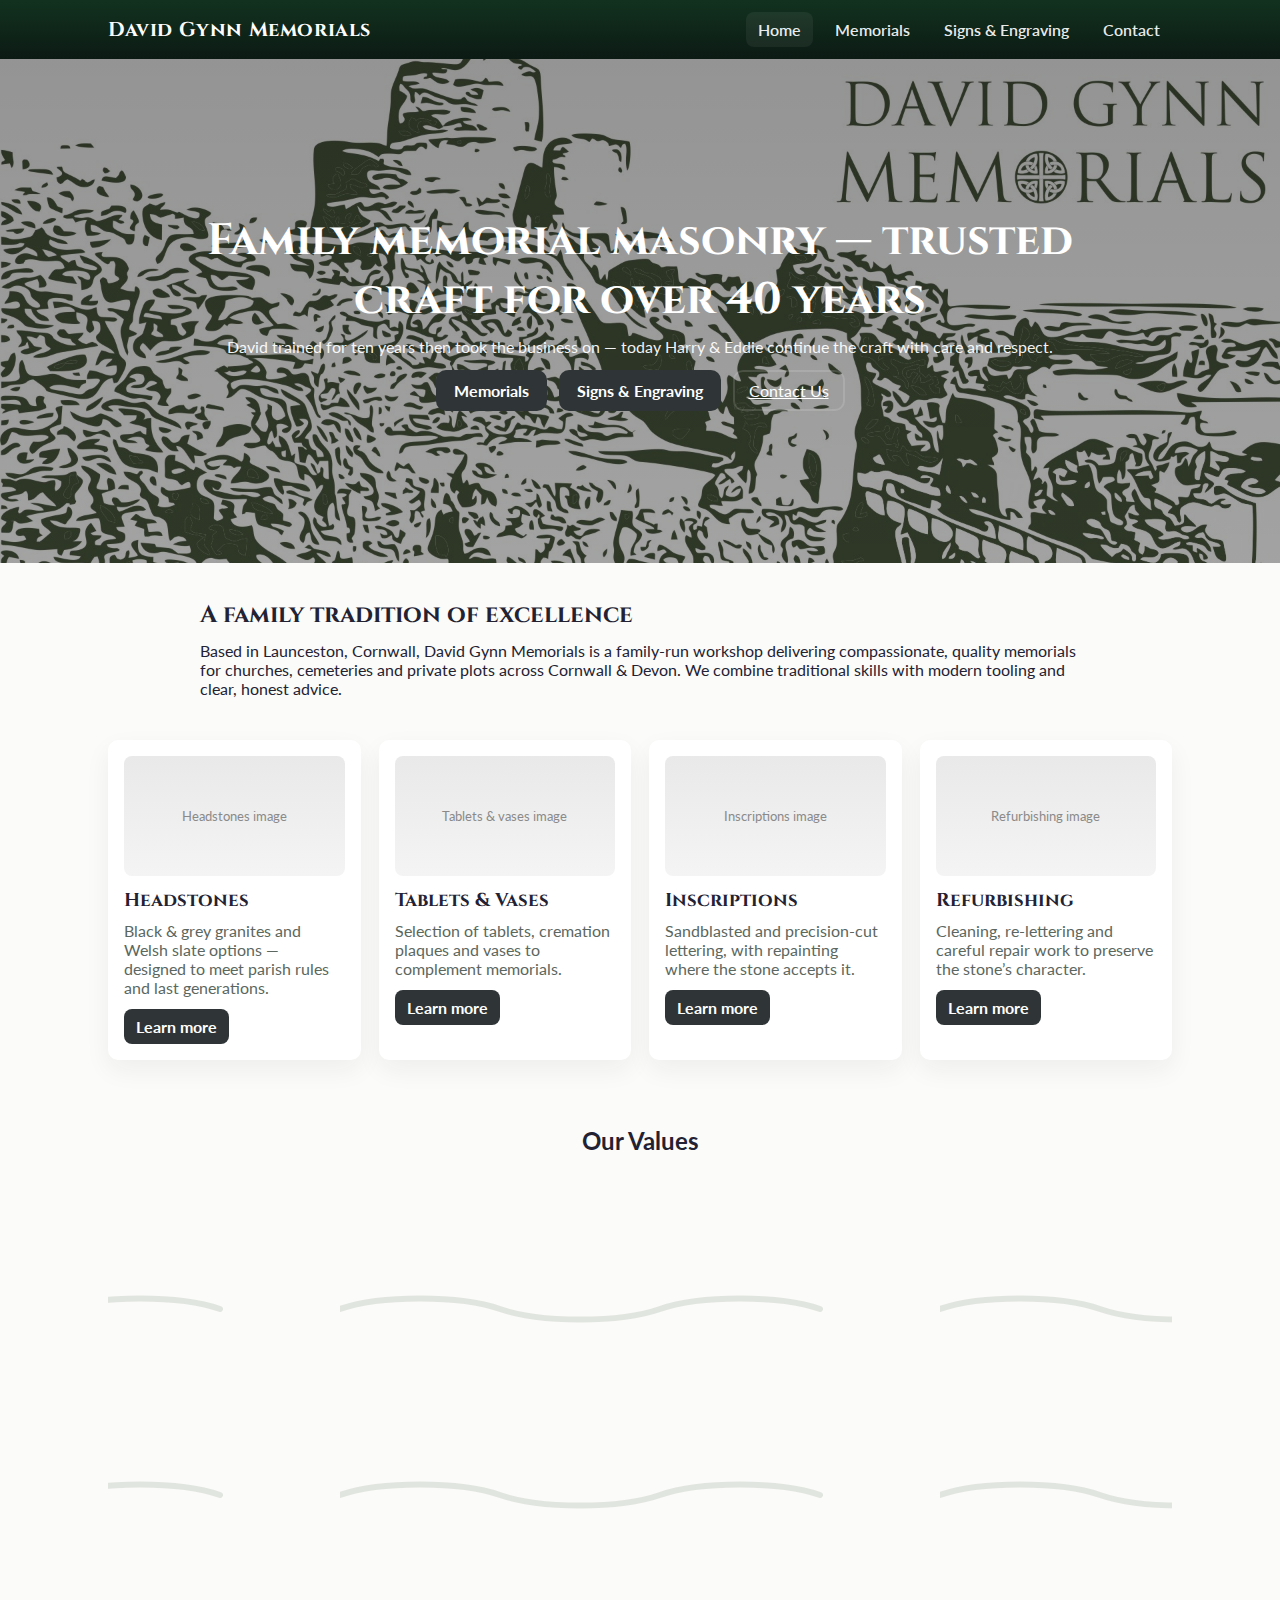
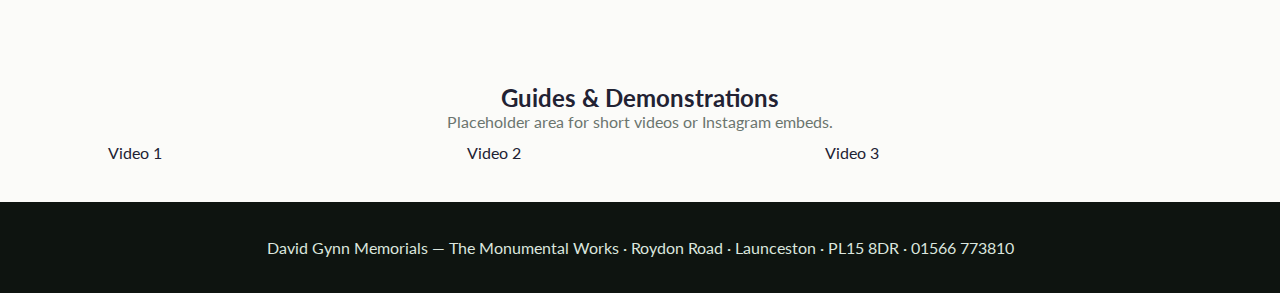
<file: Memorial-Site/index.html>
<!doctype html>
<html lang="en">
<head>
  <meta charset="utf-8" />
  <meta name="viewport" content="width=device-width,initial-scale=1" />
  <title>David Gynn Memorials — Home</title>

  <!-- Fonts -->
  <link href="https://fonts.googleapis.com/css2?family=Cinzel:wght@600;700&family=Lato:wght@300;400;700&display=swap" rel="stylesheet">

  <link rel="stylesheet" href="assets/css/style.css">
</head>
<body class="is-home">

  <!-- Header -->
  <header class="header">
    <div class="bar">
      <div class="brand">David Gynn Memorials</div>
      <nav class="nav" aria-label="Main nav">
        <a href="index.html" class="active">Home</a>
        <a href="memorials.html">Memorials</a>
        <a href="signs.html">Signs &amp; Engraving</a>
        <a href="contact.html">Contact</a>
      </nav>
    </div>
  </header>

  <!-- HERO (data-bg used by JS to refresh image automatically) -->
  <header class="hero" data-bg="assets/images/hero-home.jpg" role="banner" aria-label="Welcome">
    <div class="hero-text">
      <h1>Family memorial masonry — trusted craft for over 40 years</h1>
      <p>David trained for ten years then took the business on — today Harry &amp; Eddie continue the craft with care and respect.</p>
      <div class="hero-buttons">
        <a class="btn" href="memorials.html">Memorials</a>
        <a class="btn" href="signs.html">Signs &amp; Engraving</a>
        <a class="btn-ghost" href="contact.html">Contact Us</a>
      </div>
    </div>
  </header>

  <!-- Personal welcome (longer text below hero) -->
  <main>
    <section class="welcome container">
      <h2>A family tradition of excellence</h2>
      <p>Based in Launceston, Cornwall, David Gynn Memorials is a family-run workshop delivering compassionate, quality memorials for churches, cemeteries and private plots across Cornwall & Devon. We combine traditional skills with modern tooling and clear, honest advice.</p>
    </section>

    <!-- Services grid -->
    <section class="services-grid container" aria-label="Our services">
      <div class="service">
        <div class="img-placeholder" data-filename="assets/images/service-headstones.jpg">Headstones image</div>
        <h3>Headstones</h3>
        <p>Black & grey granites and Welsh slate options — designed to meet parish rules and last generations.</p>
        <a class="btn-small" href="memorials.html#headstones">Learn more</a>
      </div>

      <div class="service">
        <div class="img-placeholder" data-filename="assets/images/service-tablets.jpg">Tablets & vases image</div>
        <h3>Tablets & Vases</h3>
        <p>Selection of tablets, cremation plaques and vases to complement memorials.</p>
        <a class="btn-small" href="memorials.html#tablets">Learn more</a>
      </div>

      <div class="service">
        <div class="img-placeholder" data-filename="assets/images/service-inscriptions.jpg">Inscriptions image</div>
        <h3>Inscriptions</h3>
        <p>Sandblasted and precision-cut lettering, with repainting where the stone accepts it.</p>
        <a class="btn-small" href="memorials.html#inscriptions">Learn more</a>
      </div>

      <div class="service">
        <div class="img-placeholder" data-filename="assets/images/service-refurbishing.jpg">Refurbishing image</div>
        <h3>Refurbishing</h3>
        <p>Cleaning, re-lettering and careful repair work to preserve the stone’s character.</p>
        <a class="btn-small" href="memorials.html#refurbishing">Learn more</a>
      </div>
    </section>

    <!-- Core Values with Celtic divider -->
    <section class="core-values" aria-labelledby="valuesHeading">
      <h2 id="valuesHeading" style="text-align:center;margin-bottom:18px">Our Values</h2>

      <div class="values-wrapper">
        <div class="value left">
          <div class="text">
            <h3>Craftsmanship with Care</h3>
            <p>Every memorial is created with dignity and careful attention to detail, recognising each family's story.</p>
          </div>
        </div>

        <div class="celtic-divider" aria-hidden="true"></div>

        <div class="value right">
          <div class="text">
            <h3>Tradition & Experience</h3>
            <p>David trained for ten years before buying the business — combined experience of four decades gives trusted expertise.</p>
          </div>
        </div>

        <div class="celtic-divider" aria-hidden="true"></div>

        <div class="value left">
          <div class="text">
            <h3>Personal Service</h3>
            <p>We listen first — personal consultations, clear advice, and honest pricing throughout the process.</p>
          </div>
        </div>
      </div>
    </section>

    <!-- Media / videos placeholder -->
    <section class="container" style="margin-top:22px">
      <h2 style="text-align:center">Guides & Demonstrations</h2>
      <p style="text-align:center;color:#6b756f">Placeholder area for short videos or Instagram embeds.</p>
      <div style="display:grid;grid-template-columns:repeat(auto-fit,minmax(220px,1fr));gap:12px;margin-top:12px">
        <div class="img-placeholder">Video 1</div>
        <div class="img-placeholder">Video 2</div>
        <div class="img-placeholder">Video 3</div>
      </div>
    </section>

  </main>

  <footer>
    <div style="max-width:1100px;margin:0 auto;padding:16px;color:#dbe6de">
      David Gynn Memorials — The Monumental Works · Roydon Road · Launceston · PL15 8DR · 01566 773810
    </div>
  </footer>

  <script src="assets/js/main.js"></script>
</body>
</html>
</file>
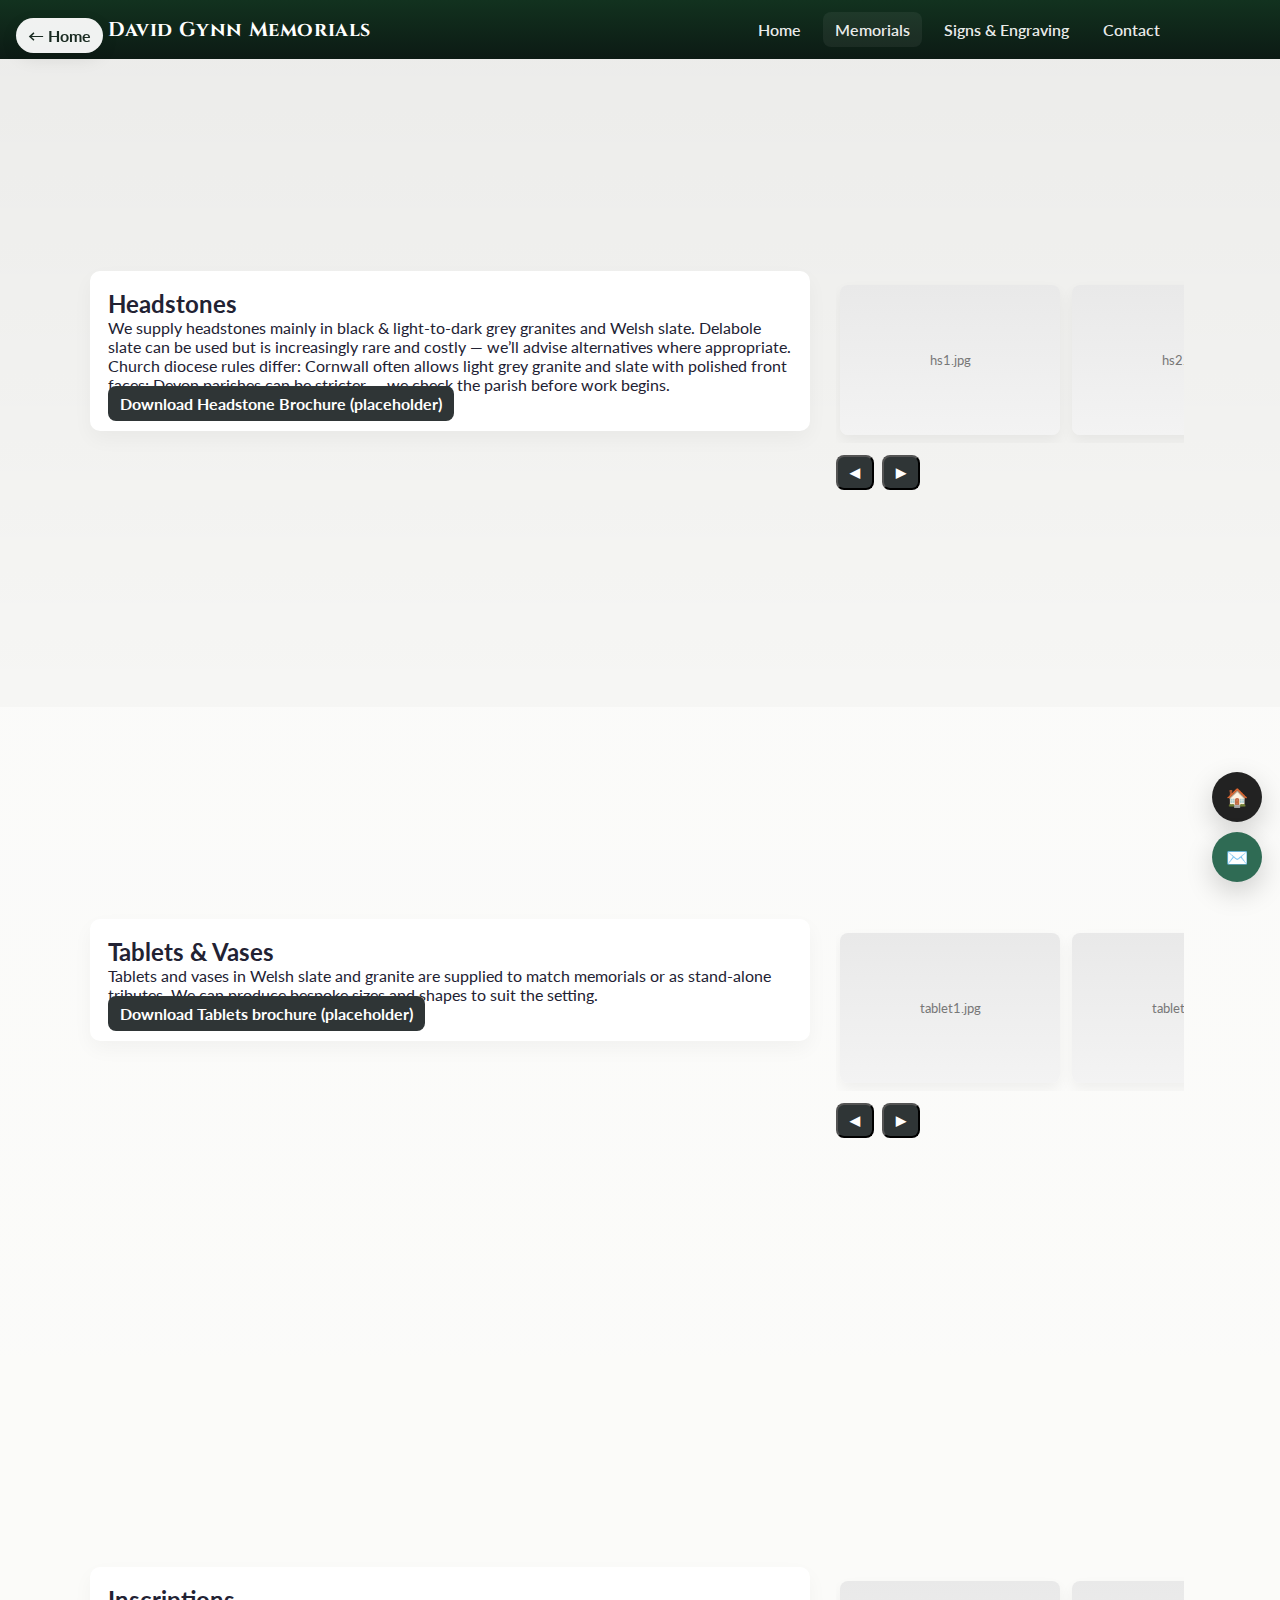
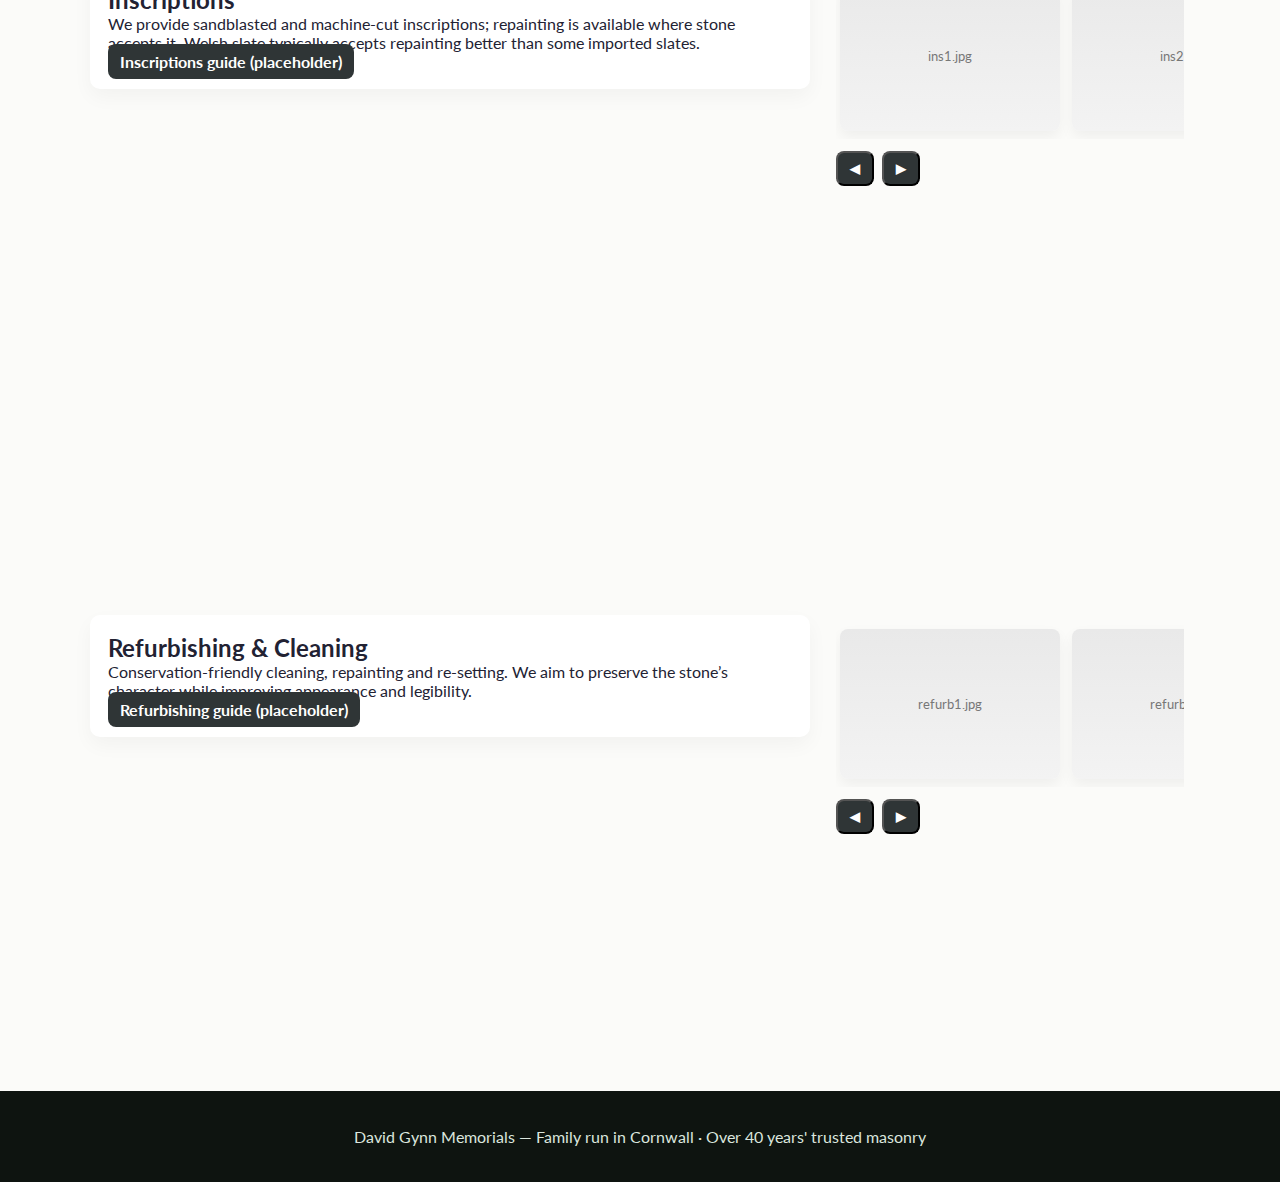
<file: Memorial-Site/memorial.html>
<!doctype html>
<html lang="en">
<head>
  <meta charset="utf-8" />
  <meta name="viewport" content="width=device-width,initial-scale=1" />
  <title>Memorials — David Gynn Memorials</title>

  <link href="https://fonts.googleapis.com/css2?family=Cinzel:wght@600;700&family=Lato:wght@300;400;700&display=swap" rel="stylesheet">
  <link rel="stylesheet" href="assets/css/style.css">
</head>
<body>

  <!-- header -->
  <header class="header">
    <div class="bar">
      <div class="brand">David Gynn Memorials</div>
      <nav class="nav" aria-label="Main nav">
        <a href="index.html">Home</a>
        <a href="memorials.html" class="active">Memorials</a>
        <a href="signs.html">Signs &amp; Engraving</a>
        <a href="contact.html">Contact</a>
      </nav>
    </div>
  </header>

  <!-- floating back home -->
  <div class="back-fab"><a href="index.html">← Home</a></div>

  <!-- Headstones panel -->
  <section id="headstones" class="service-panel" data-bg="assets/images/hero-memorials.jpg" style="background:linear-gradient(180deg, rgba(0,0,0,0.06), rgba(0,0,0,0.02));">
    <div class="panel-inner">
      <div class="desc">
        <h2>Headstones</h2>
        <p>We supply headstones mainly in black &amp; light-to-dark grey granites and Welsh slate. Delabole slate can be used but is increasingly rare and costly — we’ll advise alternatives where appropriate.</p>
        <p>Church diocese rules differ: Cornwall often allows light grey granite and slate with polished front faces; Devon parishes can be stricter — we check the parish before work begins.</p>
        <a class="btn-small" href="#">Download Headstone Brochure (placeholder)</a>
      </div>

      <aside class="gallery">
        <div class="gallery-scroll" aria-label="Headstones gallery">
          <div class="gallery-item" data-filename="assets/images/hs1.jpg">hs1.jpg</div>
          <div class="gallery-item" data-filename="assets/images/hs2.jpg">hs2.jpg</div>
          <div class="gallery-item" data-filename="assets/images/hs3.jpg">hs3.jpg</div>
          <div class="gallery-item" data-filename="assets/images/hs4.jpg">hs4.jpg</div>
          <div class="gallery-item" data-filename="assets/images/hs5.jpg">hs5.jpg</div>
        </div>
        <div class="gallery-controls">
          <button class="g-left btn-small">◀</button>
          <button class="g-right btn-small">▶</button>
        </div>
      </aside>
    </div>
  </section>

  <!-- Tablets & Vases panel -->
  <section id="tablets" class="service-panel" style="background:linear-gradient(180deg, rgba(250,250,250,0.3), rgba(250,250,250,0.1));">
    <div class="panel-inner">
      <div class="desc">
        <h2>Tablets &amp; Vases</h2>
        <p>Tablets and vases in Welsh slate and granite are supplied to match memorials or as stand-alone tributes. We can produce bespoke sizes and shapes to suit the setting.</p>
        <a class="btn-small" href="#">Download Tablets brochure (placeholder)</a>
      </div>
      <aside class="gallery">
        <div class="gallery-scroll">
          <div class="gallery-item">tablet1.jpg</div>
          <div class="gallery-item">tablet2.jpg</div>
          <div class="gallery-item">tablet3.jpg</div>
        </div>
        <div class="gallery-controls">
          <button class="g-left btn-small">◀</button>
          <button class="g-right btn-small">▶</button>
        </div>
      </aside>
    </div>
  </section>

  <!-- Inscriptions panel -->
  <section id="inscriptions" class="service-panel">
    <div class="panel-inner">
      <div class="desc">
        <h2>Inscriptions</h2>
        <p>We provide sandblasted and machine-cut inscriptions; repainting is available where stone accepts it. Welsh slate typically accepts repainting better than some imported slates.</p>
        <a class="btn-small" href="#">Inscriptions guide (placeholder)</a>
      </div>
      <aside class="gallery">
        <div class="gallery-scroll">
          <div class="gallery-item">ins1.jpg</div>
          <div class="gallery-item">ins2.jpg</div>
          <div class="gallery-item">ins3.jpg</div>
        </div>
        <div class="gallery-controls">
          <button class="g-left btn-small">◀</button>
          <button class="g-right btn-small">▶</button>
        </div>
      </aside>
    </div>
  </section>

  <!-- Refurbishing panel -->
  <section id="refurbishing" class="service-panel">
    <div class="panel-inner">
      <div class="desc">
        <h2>Refurbishing &amp; Cleaning</h2>
        <p>Conservation-friendly cleaning, repainting and re-setting. We aim to preserve the stone’s character while improving appearance and legibility.</p>
        <a class="btn-small" href="#">Refurbishing guide (placeholder)</a>
      </div>
      <aside class="gallery">
        <div class="gallery-scroll">
          <div class="gallery-item">refurb1.jpg</div>
          <div class="gallery-item">refurb2.jpg</div>
          <div class="gallery-item">refurb3.jpg</div>
        </div>
        <div class="gallery-controls">
          <button class="g-left btn-small">◀</button>
          <button class="g-right btn-small">▶</button>
        </div>
      </aside>
    </div>
  </section>

  <!-- Floating buttons -->
  <div class="floating-buttons" aria-hidden="false">
    <a class="fab" href="index.html" title="Home">🏠</a>
    <a class="fab contact" href="contact.html" title="Contact">✉️</a>
  </div>

  <footer>
    <div style="max-width:1100px;margin:0 auto;padding:16px;color:#dbe6de">David Gynn Memorials — Family run in Cornwall · Over 40 years' trusted masonry</div>
  </footer>

  <script src="assets/js/main.js"></script>
</body>
</html>
</file>
<file: Memorial-Site/assets/css/style.css>
/* assets/css/style.css
   David Gynn Memorials — Brochure site styling
*/

/* --- Basic reset & fonts --- */
*{box-sizing:border-box;margin:0;padding:0}
html,body{height:100%}
body{
  font-family: "Lato", system-ui, -apple-system, "Segoe UI", Roboto, "Helvetica Neue", Arial;
  color:#223; background:#fbfbf9;
  -webkit-font-smoothing:antialiased; -moz-osx-font-smoothing:grayscale;
}

/* --- Header / nav --- */
.header {
  background: linear-gradient(180deg,#12321f,#0c1a14);
  color:#fff;
  position:sticky; top:0; z-index:1000;
}
.header .bar {
  max-width:1100px; margin:0 auto; display:flex; align-items:center; gap:16px; padding:12px 18px;
}
.brand{
  font-family: "Cinzel", serif; font-weight:700; letter-spacing:.6px; font-size:20px;
}
.nav{margin-left:auto; display:flex; gap:10px; align-items:center}
.nav a{color:rgba(255,255,255,0.92); padding:8px 12px; border-radius:8px; font-weight:600; text-decoration:none}
.nav a.active{background: rgba(255,255,255,0.06)}

/* --- Hero --- */
.hero{
  position:relative; display:flex; align-items:center; justify-content:center; text-align:center;
  min-height:56vh; background-size:cover; background-position:center;
  color:#fff; overflow:hidden;
}
.hero::after{content:"";position:absolute;inset:0;background:linear-gradient(180deg, rgba(0,0,0,0.42), rgba(0,0,0,0.36));}
.hero-text{position:relative; z-index:2; max-width:1000px; padding:28px}
.hero h1{font-family:'Cinzel', serif; font-size:clamp(26px,4.5vw,44px); margin-bottom:8px}
.hero p{font-size:16px; margin-bottom:14px; color:rgba(255,255,255,0.95)}

/* Hero buttons */
.hero-buttons{display:flex;gap:12px;justify-content:center;flex-wrap:wrap}
.btn{background:#2f3536;color:#fff;padding:11px 18px;border-radius:10px;text-decoration:none;font-weight:700}
.btn:hover{background:#56615a}
.btn-ghost{background:transparent;border:2px solid rgba(255,255,255,0.14);color:#fff;padding:9px 14px;border-radius:10px}

/* --- Main container --- */
.container{max-width:1100px;margin:36px auto;padding:0 18px}

/* --- Welcome / intro text --- */
.welcome, .page-intro {max-width:920px;margin:16px auto;padding:20px;text-align:left; color:#223}
.welcome h2, .page-intro h2{font-family:'Cinzel',serif;margin-bottom:10px}

/* --- Services grid on home --- */
.services-grid{display:grid; grid-template-columns:repeat(auto-fit,minmax(220px,1fr)); gap:18px; margin-top:22px}
.service{background:#fff;padding:16px;border-radius:10px;box-shadow:0 10px 26px rgba(30,36,34,0.06); display:flex; flex-direction:column; align-items:stretch; min-height:220px}
.service .img-placeholder{height:120px;border-radius:8px;background:linear-gradient(180deg,#e9e9e9,#f4f4f4);display:flex;align-items:center;justify-content:center;color:#8a8a8a;margin-bottom:12px;font-size:13px}
.service h3{font-family:'Cinzel',serif;margin:0 0 8px}
.service p{color:#5b6760;margin-bottom:12px}
.btn-small{background:#2f3536;color:#fff;padding:8px 12px;border-radius:8px;text-decoration:none;font-weight:700;align-self:flex-start}

/* --- Core values: staggered layout with Celtic divider --- */
.core-values{padding:30px 18px; margin-top:26px; max-width:1100px; margin-left:auto;margin-right:auto}
.core-values .values-wrapper{display:grid; grid-auto-rows:auto; gap:28px; align-items:center}
.value{
  display:flex; gap:18px; align-items:center; background:#fff; padding:18px;border-radius:10px; box-shadow:0 8px 20px rgba(0,0,0,0.04);
}
.value .text{flex:1}
.value.left{flex-direction:row}
.value.right{flex-direction:row-reverse; text-align:right}
.value h3{font-family:'Cinzel',serif;margin-bottom:6px}
.value p{color:#4b5a53}

/* Celtic rope divider between values (subtle) */
.celtic-divider{
  height:28px; display:flex; align-items:center; justify-content:center; opacity:0.18; margin:8px 0;
  background-image: url("data:image/svg+xml;utf8,<svg xmlns='http://www.w3.org/2000/svg' viewBox='0 0 600 28'><path d='M0 14 C40 0 120 0 160 14 C200 28 280 28 320 14 C360 0 440 0 480 14 C520 28 600 28' stroke='%236b7f6a' stroke-width='6' fill='none' stroke-linecap='round' stroke-linejoin='round'/></svg>");
  background-repeat:repeat-x; background-position:center; background-size:auto 28px;
}

/* --- Service panel (memorials page) full-width sections --- */
.service-panel{min-height:72vh; display:flex; align-items:center; padding:34px 18px; position:relative}
.service-panel .panel-inner{max-width:1100px;margin:0 auto; display:grid; grid-template-columns:1fr 360px; gap:20px; align-items:start}
.service-panel .panel-inner .desc{background:#fff;padding:18px;border-radius:10px;box-shadow:0 8px 20px rgba(0,0,0,0.04)}
.service-panel .panel-inner .gallery{background:transparent;padding:6px}
.gallery-scroll{display:flex; gap:12px; overflow:auto; padding:8px 4px}
.gallery-item{min-width:220px;height:150px;border-radius:8px;background:linear-gradient(180deg,#e9e9e9,#f3f3f3);display:flex;align-items:center;justify-content:center; color:#777; font-size:13px; box-shadow:0 6px 14px rgba(0,0,0,0.05)}
.gallery-controls{display:flex; gap:8px; margin-top:12px}

/* --- Floating buttons --- */
.floating-buttons{position:fixed; right:18px; bottom:18px; display:flex; flex-direction:column; gap:10px; z-index:1200}
.fab{width:50px;height:50px;border-radius:50%;display:flex;align-items:center;justify-content:center;background:#222;color:#fff;text-decoration:none;box-shadow:0 10px 28px rgba(0,0,0,0.18); font-size:18px}
.fab.contact{background:#2f6b54}
.fab:hover{transform:translateY(-3px)}

/* --- Back to home that follows scroll (top-left small) --- */
.back-fab{position:fixed; left:16px; top:18px; z-index:1200}
.back-fab a{display:inline-flex;align-items:center;gap:8px;background:rgba(255,255,255,0.94);color:#1a2b22;padding:8px 12px;border-radius:26px;box-shadow:0 6px 18px rgba(0,0,0,0.08);text-decoration:none;font-weight:700}

/* --- Contact form and map placeholders --- */
.contact-form{max-width:700px;margin:18px auto;padding:18px;background:#fff;border-radius:12px;box-shadow:0 10px 26px rgba(0,0,0,0.04)}
.contact-form input,.contact-form textarea{width:100%;padding:10px;margin-bottom:10px;border:1px solid #d6d6d6;border-radius:6px}

/* --- Footer --- */
footer{background:#0e1410;color:#dbe6de;padding:20px 18px;text-align:center;margin-top:40px}

/* --- Responsive --- */
@media(max-width:920px){
  .service-panel .panel-inner{grid-template-columns:1fr}
  .value.right{ text-align:left; flex-direction:row}
  .back-fab{left:10px; top:10px}
  .fab{width:46px;height:46px;font-size:16px}
}
</file>
